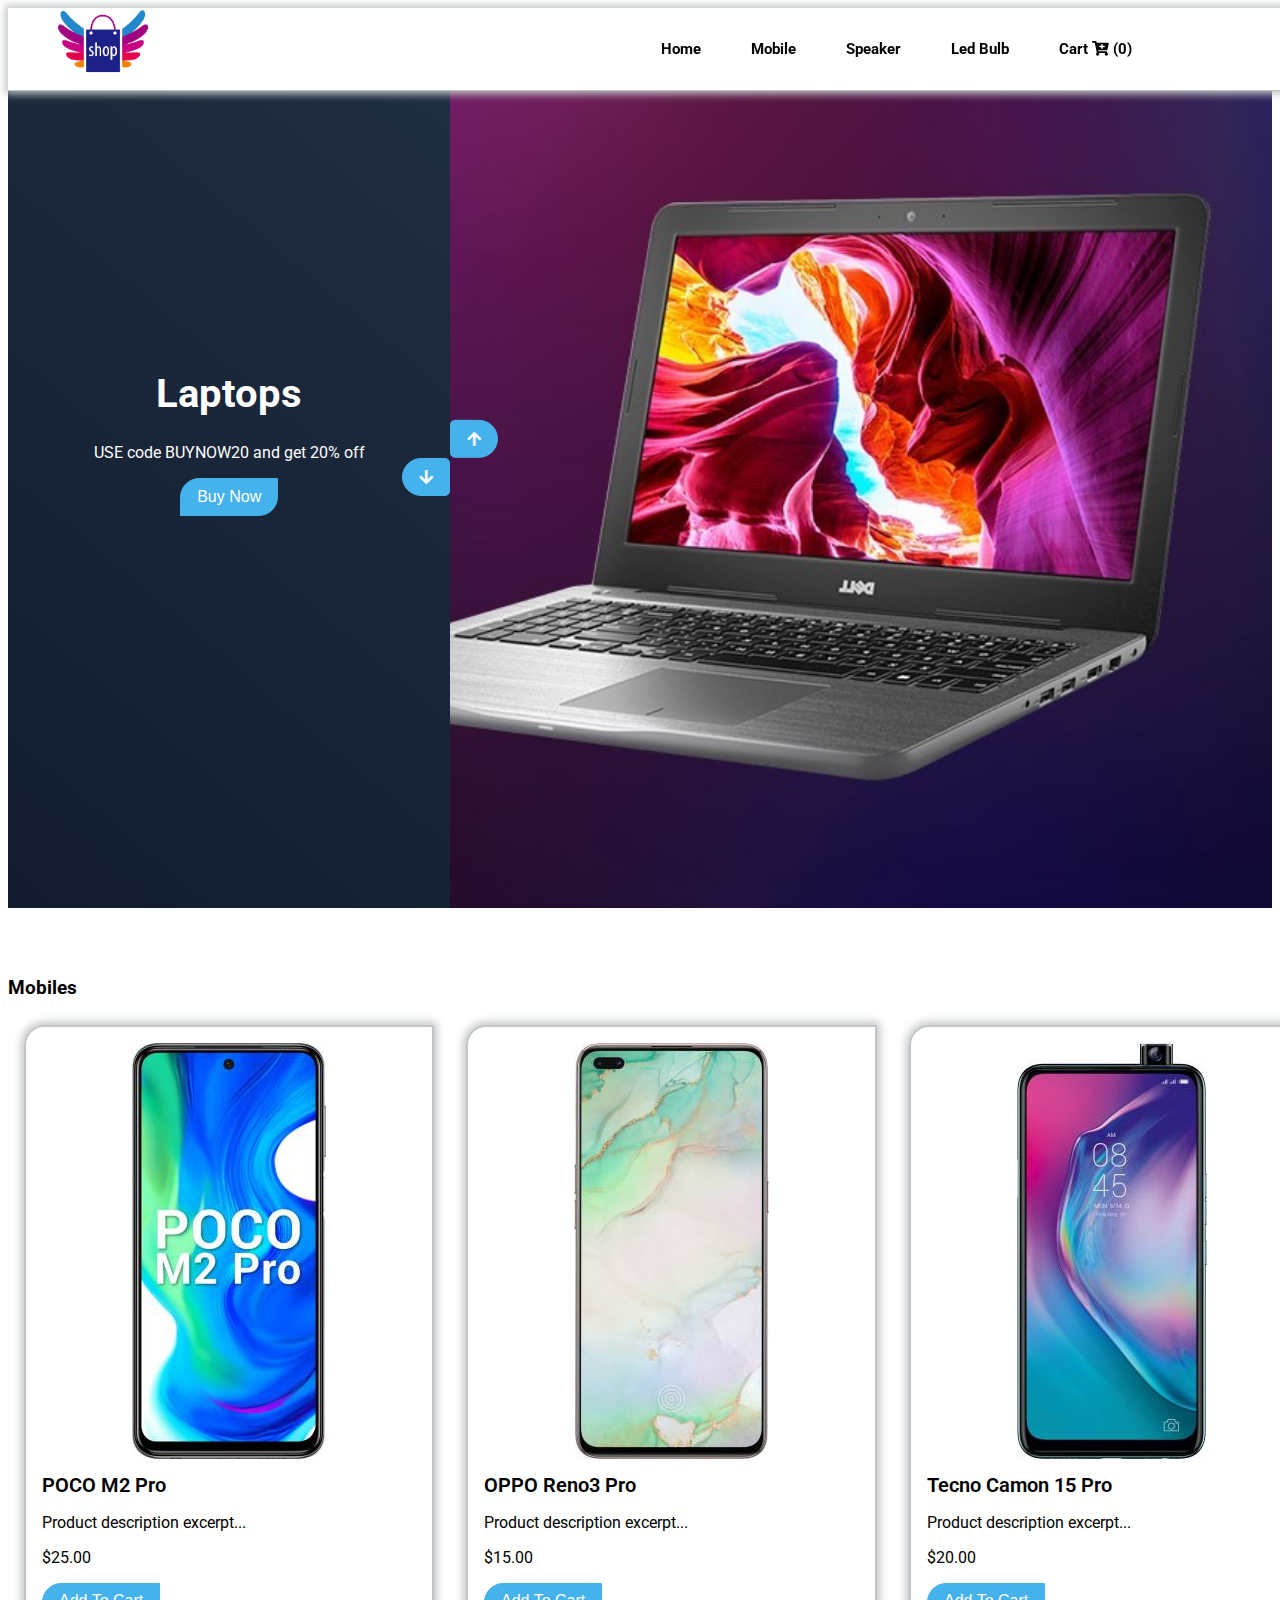
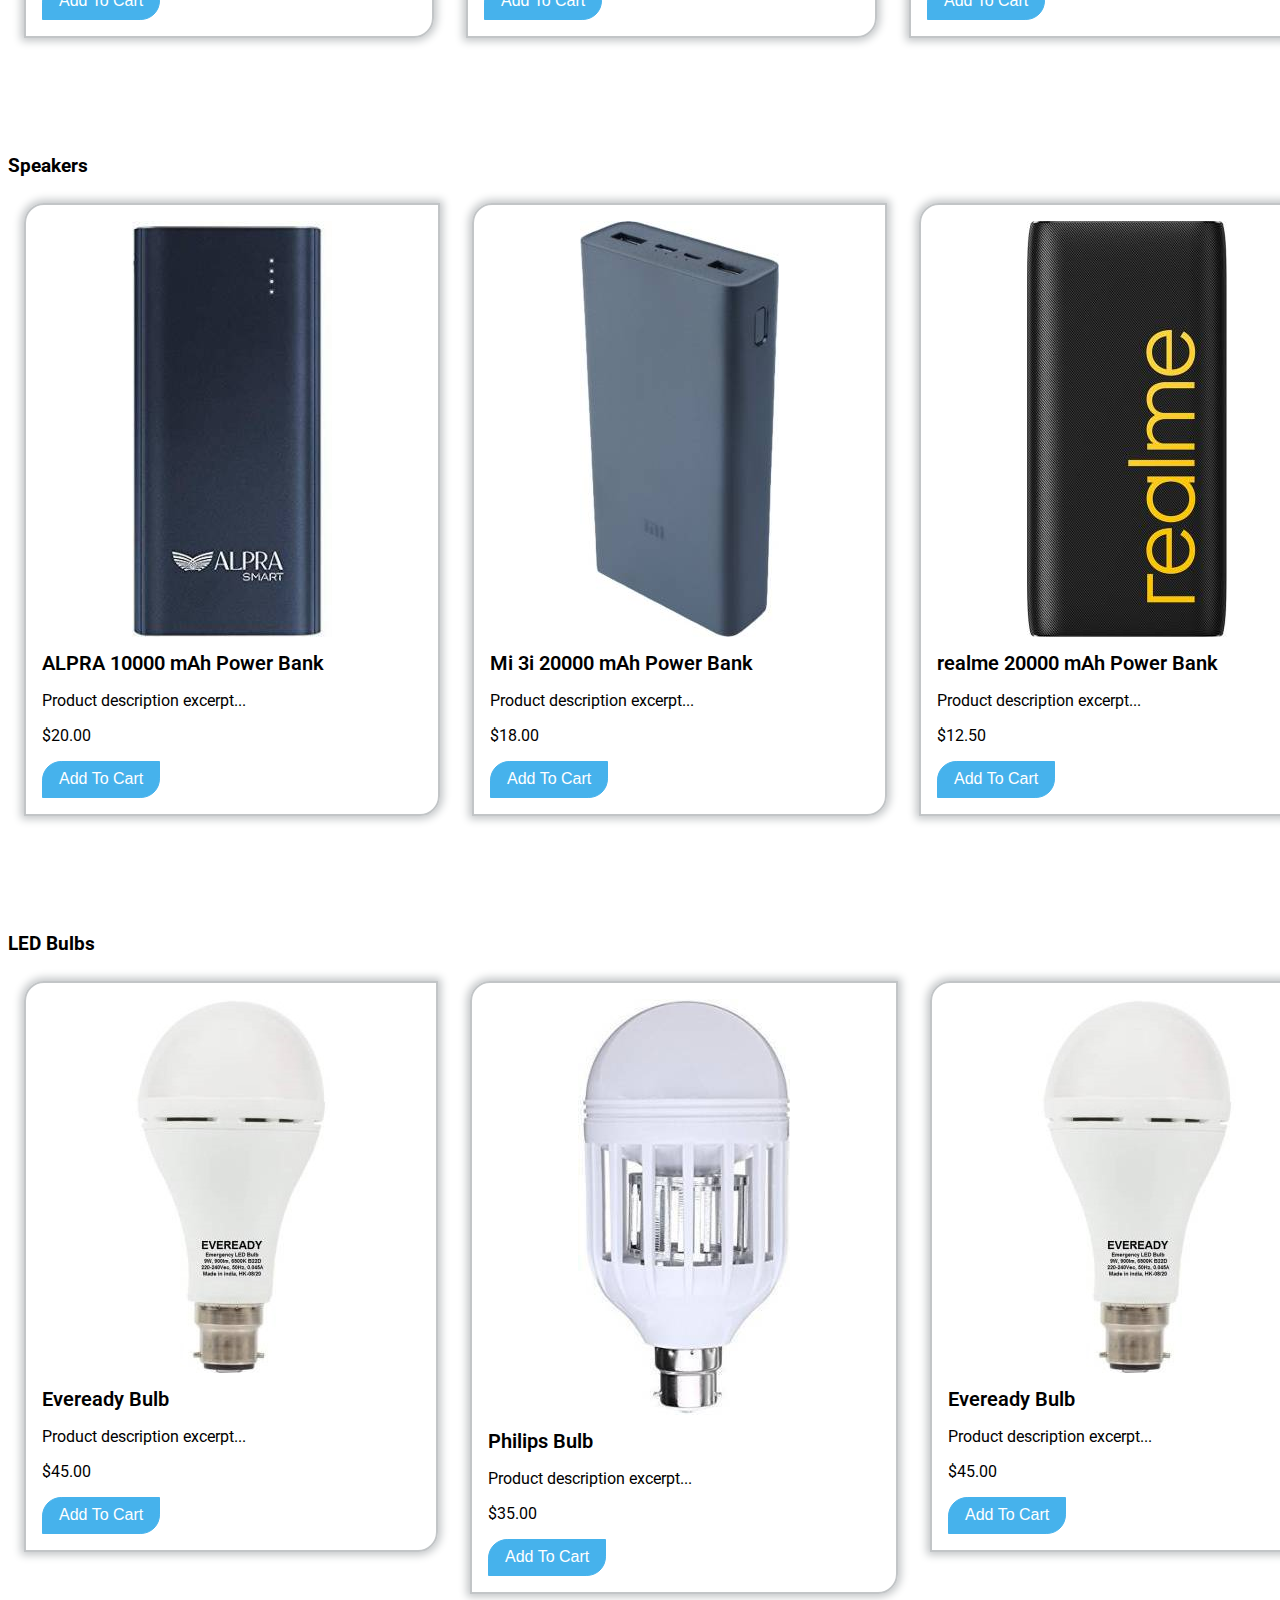
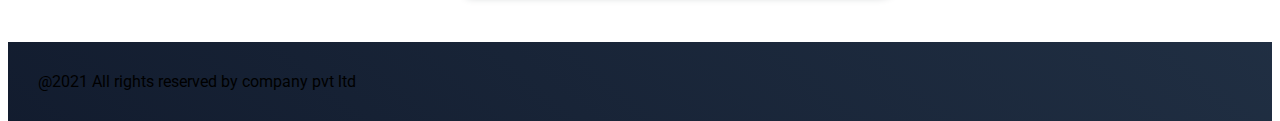
<file: index.html>
<!doctype html>
<html lang="en">
    <head>
        <meta charset="utf-8">   
        <title>E-commerce JS mini project</title>
        <meta name="viewport" content="width=device-width, initial-scale=1">
        <link rel="stylesheet" href="https://cdnjs.cloudflare.com/ajax/libs/font-awesome/5.15.1/css/all.min.css"/>
        <link href="https://cdn.jsdelivr.net/npm/bootstrap@5.0.2/dist/css/bootstrap.min.css" rel="stylesheet" integrity="sha384-EVSTQN3/azprG1Anm3QDgpJLIm9Nao0Yz1ztcQTwFspd3yD65VohhpuuCOmLASjC" crossorigin="anonymous">
        <link rel="stylesheet" href="style.css">
        <link href="https://fonts.googleapis.com/css?family=Roboto&display=swap" rel="stylesheet">
      </head>
  <body>
<navbar>
    <div class="col-md-6"><img src="img/logo.png" class="logo"></div>
    <div class="col-md-6">
        <ul class="navlist">
            <li class="llist"><a href="index.html">Home</a></li>
            <li class="llist"><a href="#mobiles">Mobile</a></li>
            <li class="llist"><a href="#speakers">Speaker</a></li>
            <li class="llist"><a href="#led-bulbs">Led Bulb</a></li>
            <li class="llist" id="myBtn">Cart <i class="fa fa-cart-plus" aria-hidden="true"></i> (<span id="itemsquantity">0</span>) </li>
        </ul>
    </div>
</navbar>
    <div class="bannner">
        <div class="sidebar">
          <div style="background: linear-gradient(229.99deg, #a19e9e -26%, #2c2b2b 145%);">
            <h1>Speakers</h1>
            <p>USE code BUYNOW20 and get 20% off</p>
            <a href="#speakers"><button class="btn bntbtn mt-5">Buy Now</button></a>
          </div>
          <div style="background: linear-gradient(215.32deg, #ee9c3d -1%, #8e5c22 124%);">
            <h1>Mobiles</h1>
            <p>USE code BUYNOW20 and get 20% off</p>
            <a href="#mobiles"><button class="btn bntbtn mt-5">Buy Now</button></a>
          </div>
          <div style="background: linear-gradient(221.87deg, #66d7b0 1%, #46b2ec 128%);">
            <h1>Headphones</h1>
            <p>USE code BUYNOW20 and get 20% off</p>
            <a href="#speakers"><button class="btn bntbtn mt-5">Buy Now</button></a>
          </div>
          <div style="background: linear-gradient(220.16deg, #213044 -8%, #0d1527 138%);">
            <h1>Laptops</h1>
            <p>USE code BUYNOW20 and get 20% off</p>
            <a href="#mobiles"><button class="btn bntbtn mt-5">Buy Now</button></a>
          </div>
        </div>
        <div class="main-slide">
         <div style="background-image: url('img/1.jpg');"></div>
          <div style="background-image: url('img/2.jpg');"></div>
          <div style="background-image: url('img/3.jpg');"></div>
          <div style="background-image: url('img/4.jpg');"></div>
        </div>
        <div class="controls">
          <button class="down-button">
            <i class="fas fa-arrow-down"></i>
          </button>
          <button class="up-button">
            <i class="fas fa-arrow-up"></i>
          </button>
        </div>
      </div>
      <div class="mt-5 mb-5">
<section  id="mobiles">
    <div class="container"> 
        <div class="text-center" id="alerts"></div>
         <h3 class="mainhead ">Mobiles</h1>
      <div class="productcont" id="product1">
              <div class="col-md-3">
                <div class="product">
                    <img src="img/poco.jpeg" class="w-100 padImg">
                    <h3 class="productname">POCO M2 Pro </h3>
                    <p>Product description excerpt...</p>
                    <p class="price">$25.00</p>
                    <button class="addtocart">Add To Cart</button>
                </div>
              </div>
              <div class="col-md-3">
              <div class="product">
                 <img src="img/oppo.jpeg" class="w-100 padImg">
                  <h3 class="productname">OPPO Reno3 Pro</h3>
                  <p>Product description excerpt...</p>
                  <p class="price">$15.00</p>
                  <button class="addtocart">Add To Cart</button>
              </div>
            </div>
            <div class="col-md-3">
              <div class="product">
                 <img src="img/techno.jpeg" class="w-100 padImg">
                  <h3 class="productname">Tecno Camon 15 Pro</h3>
                  <p>Product description excerpt...</p>
                  <p class="price">$20.00</p>
                  <button class="addtocart">Add To Cart</button>
              </div>
            </div>
            <div class="col-md-3">
              <div class="product">
                 <img src="img/samsung.jpeg" class="w-100 padImg">
                  <h3 class="productname">SAMSUNG Galaxy M11</h3>
                  <p>Product description excerpt...</p>
                  <p class="price">$30.00</p>
                  <button class="addtocart">Add To Cart</button>
              </div>
              </div>
      </div>
      </div>
</section>
<section  id="speakers">
    <div class="container"> 
        <h3 class="mainhead">Speakers</h1>
     <div class="productcont" id="product1">
      <div class="col-md-3">
          <div class="product">
                 <img src="img/pw1.jpeg" class="w-100 padImg">
                 <h3 class="productname">ALPRA 10000 mAh Power Bank</h3>
                 <p>Product description excerpt...</p>
                 <p class="price">$20.00</p>
                 <button class="addtocart">Add To Cart</button>
              </div></div>
          <div class="col-md-3">
             <div class="product">
                <img src="img/pw2.jpeg" class="w-100 padImg">
                 <h3 class="productname">Mi 3i 20000 mAh Power Bank</h3>
                 <p>Product description excerpt...</p>
                 <p class="price">$18.00</p>
                 <button class="addtocart">Add To Cart</button>
             </div>
          </div>
          <div class="col-md-3">
             <div class="product">
                <img src="img/pw3.jpeg" class="w-100 padImg">
                 <h3 class="productname">realme 20000 mAh Power Bank</h3>
                 <p>Product description excerpt...</p>
                 <p class="price">$12.50</p>
                 <button class="addtocart">Add To Cart</button>
             </div>
          </div>
          <div class="col-md-3">
             <div class="product">
                <img src="img/pw4.jpeg" class="w-100 padImg">
                 <h3 class="productname">Ambrane 10000 mAh Power Bank </h3>
                 <p>Product description excerpt...</p>
                 <p class="price">$10.50</p>
                 <button class="addtocart">Add To Cart</button>
             </div>
             </div>
     </div>
     </div>
</section>
<section  id="led-bulbs">
    <div class="container"> 
        <h3 class="mainhead">LED Bulbs</h1>
        
     <div class="productcont" id="product1">
        <div class="col-md-3">
            <div class="product">
                <img src="img/bl2.jpeg" class="w-100 padImg">
                 <h3 class="productname">Eveready Bulb</h3>
                 <p>Product description excerpt...</p>
                 <p class="price">$45.00</p>
                 <button class="addtocart">Add To Cart</button>
                </div></div>
            <div class="col-md-3">
             <div class="product">
                <img src="img/bl1.jpeg" class="w-100 padImg">
                 <h3 class="productname">Philips Bulb</h3>
                 <p>Product description excerpt...</p>
                 <p class="price">$35.00</p>
                 <button class="addtocart">Add To Cart</button>
             </div>
            </div>
            <div class="col-md-3">
             <div class="product">
                <img src="img/bl2.jpeg" class="w-100 padImg">
                 <h3 class="productname">Eveready Bulb</h3>
                 <p>Product description excerpt...</p>
                 <p class="price">$45.00</p>
                 <button class="addtocart">Add To Cart</button>
             </div>
            </div>
            <div class="col-md-3">
             <div class="product">
                <img src="img/bl1.jpeg" class="w-100 padImg">
                 <h3 class="productname">Philips Bulb</h3>
                 <p>Product description excerpt...</p>
                 <p class="price">$35.00</p>
                 <button class="addtocart">Add To Cart</button>
             </div>
             </div>
     </div>
     </div>
</section>
      </div>
         <div class="footer">
            <div class="text-center text-white">
                <p style="margin: 0;">@2021 All rights reserved by company pvt ltd</p>
            </div>
        </div>
                 <!--------------------------------------------------->
                 <div id="myModal" class="modal">

                    <!-- Modal content -->
                    <div class="modal-content">
                      <span class="close">&times;</span>
                      <div class="cart-container" id="myModal" >
                        <h2>Cart</h2>
                        <table class="table table-striped table-primary">
                          <thead>
                            <tr>
                            <th class="w-50"><strong>Product</strong></th>
                            <th class="w-50"><strong>Price</strong></th>
                          </tr>
                          </thead>
                          <tbody id="carttable">
                          </tbody>
                        </table>
                        <hr>
                        <table id="carttotals" class="table table-striped table-primary">
                          <tr>
                            <td class="w-50"><strong class="text-right">Total</strong></td>
                            <td class="w-50">$<span id="total"style="text-align:left;">0</span></td>
                          </tr>
                        </table>
              
                          
                        <div class="cart-buttons">  
                          <button id="emptycart">Empty Cart</button>
                          <a href="checknout.html"><button id="checkout">Checkout</button></a>
                        </div>
                      </div>
                    </div>
                  
                  </div>
      <script src="javascript.js"></script>
  </body>
</html>
</file>
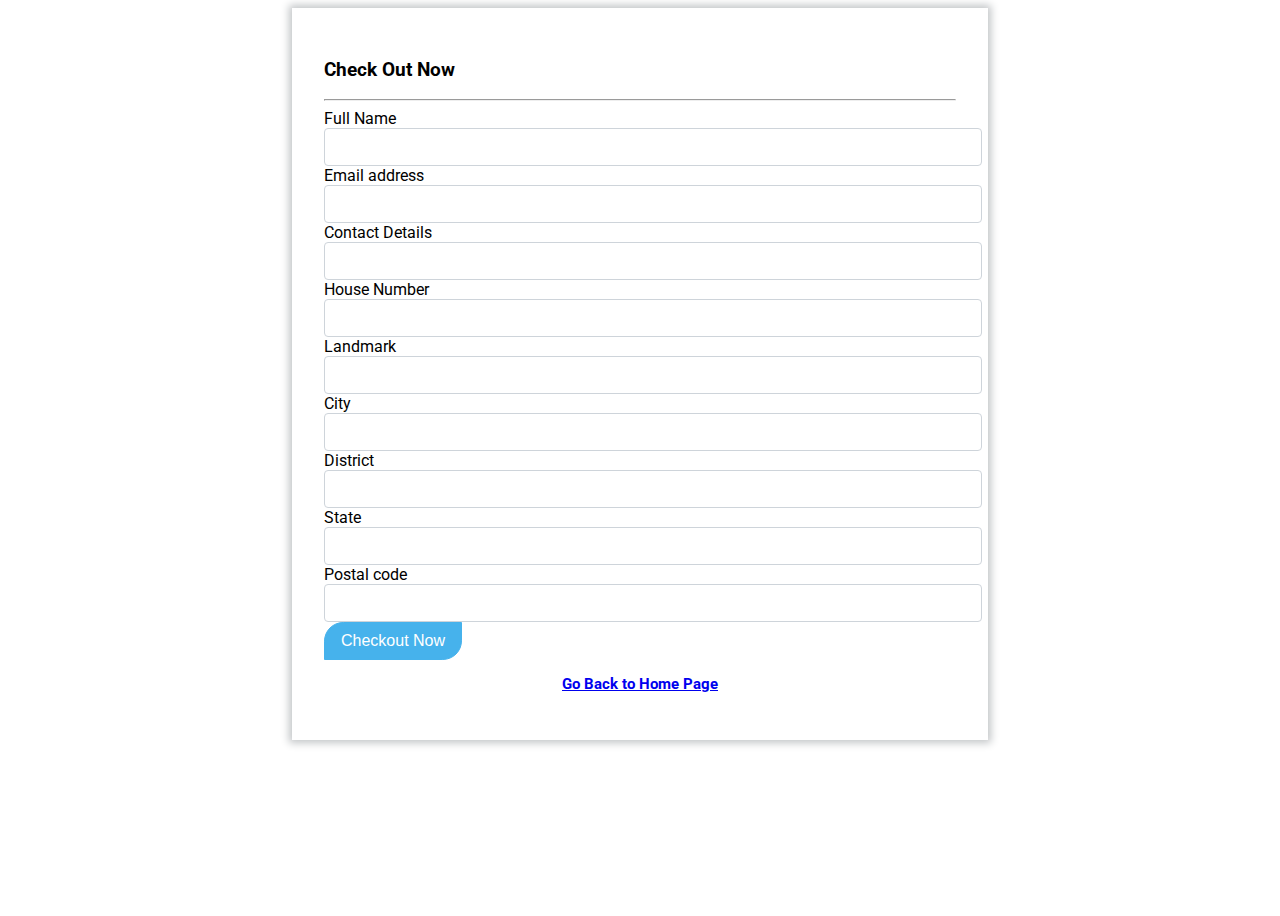
<file: checknout.html>
<!DOCTYPE html>
<head>
    <head>
        <meta charset="utf-8">   
        <title>Hello, world!</title>
        <meta name="viewport" content="width=device-width, initial-scale=1">
        <link rel="stylesheet" href="https://cdnjs.cloudflare.com/ajax/libs/font-awesome/5.15.1/css/all.min.css"/>
        <link href="https://cdn.jsdelivr.net/npm/bootstrap@5.0.2/dist/css/bootstrap.min.css" rel="stylesheet" integrity="sha384-EVSTQN3/azprG1Anm3QDgpJLIm9Nao0Yz1ztcQTwFspd3yD65VohhpuuCOmLASjC" crossorigin="anonymous">
        <link rel="stylesheet" href="style.css">
        <link href="https://fonts.googleapis.com/css?family=Roboto&display=swap" rel="stylesheet">
      </head>
</head>
<body>
    <div class="container mt-5 mb-5">
      <div class="form">
        <h3 class="text-center">Check Out Now</h3><hr>
        <form onsubmit="finallyy();"; action="index.html">
            <div class="mb-3">
              <label class="form-label">Full Name</label>
              <input type="text" class="form-control" required>
            </div>
            <div class="mb-3">
              <label class="form-label">Email address</label>
              <input type="email" class="form-control"  required>
            </div>
            <div class="mb-3">
              <label class="form-label">Contact Details</label>
              <input type="number" class="form-control"  required>
            </div>
            <div class="row">
                <div class="col-md-6 mb-3">
                    <label class="form-label">House Number</label>
                    <input type="number" class="form-control"  required>
                  </div>
                  <div class="col-md-6 mb-3">
                    <label class="form-label">Landmark</label>
                    <input type="text" class="form-control" required>
                  </div>
            </div>
<div class="row">
    <div class="col-md-6 mb-3">
        <label class="form-label">City</label>
        <input type="text" class="form-control" >
      </div>
      <div class="col-md-6 mb-3">
        <label class="form-label">District</label>
        <input type="text" class="form-control"  required>
      </div>
</div>
<div class="row">
    <div class="col-md-6 mb-3">
        <label class="form-label">State</label>
        <input type="text" class="form-control" >
      </div>
      <div class="col-md-6 mb-3">
        <label class="form-label">Postal code</label>
        <input type="number" class="form-control"  required>
      </div>
</div>
<button  id="emptycart" type="submit" class="btn bntbtn">Checkout Now</button>
          </form>
          <a href="index.html"><h3 class="goback">Go Back to Home Page</h3></a>
      </div>
    </div>

</body>
</html>
</file>
<file: style.css>
@import url('https://fonts.googleapis.com/css?family=Roboto&display=swap');


body {
  font-family: 'Roboto', sans-serif;
  height: 100vh;
}
.form-control {
    display: block;
    width: 100%;
    padding: .375rem .75rem;
    font-size: 1rem;
    font-weight: 400;
    line-height: 1.5;
    color: #212529;
    background-color: #fff;
    background-clip: padding-box;
    border: 1px solid #ced4da;
    -webkit-appearance: none;
    -moz-appearance: none;
    appearance: none;
    border-radius: .25rem;
    transition: border-color .15s ease-in-out,box-shadow .15s ease-in-out;
}
.form {
    width: 50%;
    margin: auto;
    box-shadow: 0 0 8px 3px #c2c5c7;
    padding: 2em;
}
h3.goback {
    font-size: 15px;
    text-align: center;
}
navbar {
    display: flex;
    position: fixed;
    border-bottom:1px solid #c2c5c7 ;
    box-shadow: 0 0 8px 3px #c2c5c7;
    z-index: 2;
    padding: 0 50px;
    background: #fff;
    width: 100%;
}
li.llist a {
    color: #000;
    text-decoration: none;
}
.card {
    box-shadow: 0 0 8px 5px #d3d4d9;
}.container-fluid{
    padding:03em;
}
ul.navlist {
    list-style: none;
    display: flex;
    margin: 0;
}
li.llist {
    padding: 32px 25px;
    font-size: 15px;
    font-weight: 700;
}
.bannner {
  position: relative;
  overflow: hidden;
  width: 100%;
  height: 100vh;
}

.sidebar {
  height: 100%;
  width: 35%;
  position: absolute;
  top: 0;
  left: 0;
  transition: transform 0.5s ease-in-out;
}

.sidebar > div {
  height: 100%;
  width: 100%;
  display: flex;
  flex-direction: column;
  align-items: center;
  justify-content: center;
  color: #fff;
}

.sidebar h1 {
  font-size: 40px;
  margin-bottom: 10px;
  margin-top: -30px;
}

.main-slide {
  height: 100%;
  position: absolute;
  top: 0;
  left: 35%;
  width: 65%;
  transition: transform 0.5s ease-in-out;
}

.main-slide > div {
  background-repeat: no-repeat;
  background-size: cover;
  background-position: center center;
  height: 100%;
  width: 100%;
}

button {
  background-color: #fff;
  border: none;
  color: #aaa;
  cursor: pointer;
  font-size: 16px;
  padding: 15px;
}

button:hover {
  color: #222;
}

button:focus {
  outline: none;
}

 .controls button {
  position: absolute;
  left: 35%;
  top: 50%;
  border-radius: 1.2em;
  z-index: 1;
}

.controls .down-button {
  transform: translateX(-100%);
  border-top-right-radius: 5px;
  border-bottom-right-radius: 5px;
}

 .controls .up-button {
  transform: translateY(-100%);
  border-top-left-radius: 5px;
  border-bottom-left-radius: 5px;
}
/*--------------------------------------------------------*/
section#led-bulbs {
    padding: 2em 0;
}
section#speakers {
    padding: 2em 0;
}
section#mobiles {
    padding: 2em 0;
}
img.logo {
    width: 18%;
}
.bntbtn{
    border: 1px solid #46b2ec;
    color: #fff;
    background: #46b2ec;
    padding: 0.6em 1em;
    font-size: 1em;
    line-height: 1;
    border-radius: 1.2em 0;
    transition: color 0.2s ease-in-out;
}
.productcont {
  display: flex; 
}
.product {
    padding: 1em;
    border: 2px solid #c2c5c7;
    margin: 1em;
    box-shadow: 0 0 8px 3px #c2c5c7;
    border-radius: 20px 0;
}

/* The Modal (background) */
.modal {
    display: none;
    position: fixed; 
        z-index: 1; 
    left: 0;
    top: 0;
    width: 100%; 
    height: 100%; 
    background-color: rgb(0,0,0); 
    background-color: rgba(0,0,0,0.4); 
    overflow-y: auto; 
  }

  /* Modal Content/Box */
  .modal-content {
    background-color: #fefefe;
    margin: 15% auto; /* 15% from the top and centered */
    padding: 20px;
    border: 1px solid #888;
    width: 80%; /* Could be more or less, depending on screen size */
  }
  
  /* The Close Button */
  .close {
    color: #aaa;
    float: right;
    font-size: 28px;
    font-weight: bold;
  }
  
  .close:hover,
  .close:focus {
    color: black;
    text-decoration: none;
    cursor: pointer;
  }
.cart-container {
  border:1px solid #E0E4CC;
  border-radius:5px;
  margin-top:1em;
  padding:1em;
}
button, input[type="submit"] { 
    border:1px solid #46b2ec ; 
    color:#fff; 
    background: #46b2ec; 
    padding:0.6em 1em;
    font-size:1em; 
    line-height:1; 
    border-radius: 1.2em 0;
    transition: color 0.2s ease-in-out, background 0.2s ease-in-out, border-color 0.2s ease-in-out;
}
button:hover, button:focus, button:active, input[type="submit"]:hover, input[type="submit"]:focus, input[type="submit"]:active {
    background: #A7DBD8;
    border-color:#69D2E7;
    color:#000;
    cursor: pointer;
}

#carttotals {
  margin-right:0;
  margin-left:auto;
}
.cart-buttons {
  width:auto;
  margin-right:0;
  margin-left:auto;
  display:flex;
  justify-content:flex-end;
  padding:1em 0;
}
#emptycart {
  margin-right:1em;
}
table td:nth-last-child(1) {
  text-align:right;
}
.message {
  border-width: 1px 0px;
  border-style:solid;
  border-color:#A7DBD8;
  color:#679996;
  padding:0.5em 0;
  margin:1em 0;
}

.mainhead {
    margin:2em 0 0.5em;
}
h3.productname {
    margin: 10px 0;
    font-size: 20px;
    font-weight: 600;
}
.padImg{
    padding: 0 90px;
}
.footer {
    background: linear-gradient(220.16deg, #213044 -8%, #0d1527 138%);
    padding: 30px;
}

tbody, td, tfoot, th, thead, tr {
    border-color: inherit;
    border-style: solid;
    border-width: 0;
    border: 1px solid;
}
table td:nth-last-child(1) {
    text-align: left;
}

@media only screen and (max-width: 600px) {
  .productcont {
    display: block;
}
.padImg {
  padding: 0 130px;
}
.mainhead {
  margin: 0em 0 1.5em;
  text-align: center;
}
navbar {
  display: block;
  position: fixed;
  border-bottom: 1px solid #c2c5c7;
  box-shadow: 0 0 8px 3px #c2c5c7;
  z-index: 2;
  padding: 0 10px;
  background: #fff;
  width: 100%;
}
img.logo {
  width: 30%;
  float: left;
}
li.llist {
  padding: 12px 4px;
  font-size: 15px;
  font-weight: 700;
  height: 54px;
}
.sidebar h1 {
  font-size: 20px;
  margin-bottom: 10px;
  margin-top: -30px;
}
.sidebar p {
  font-size: 14px;  
  text-align: center;
}
.form {
  width: 100%;
  padding: 2em
  ;
}
}
</file>
